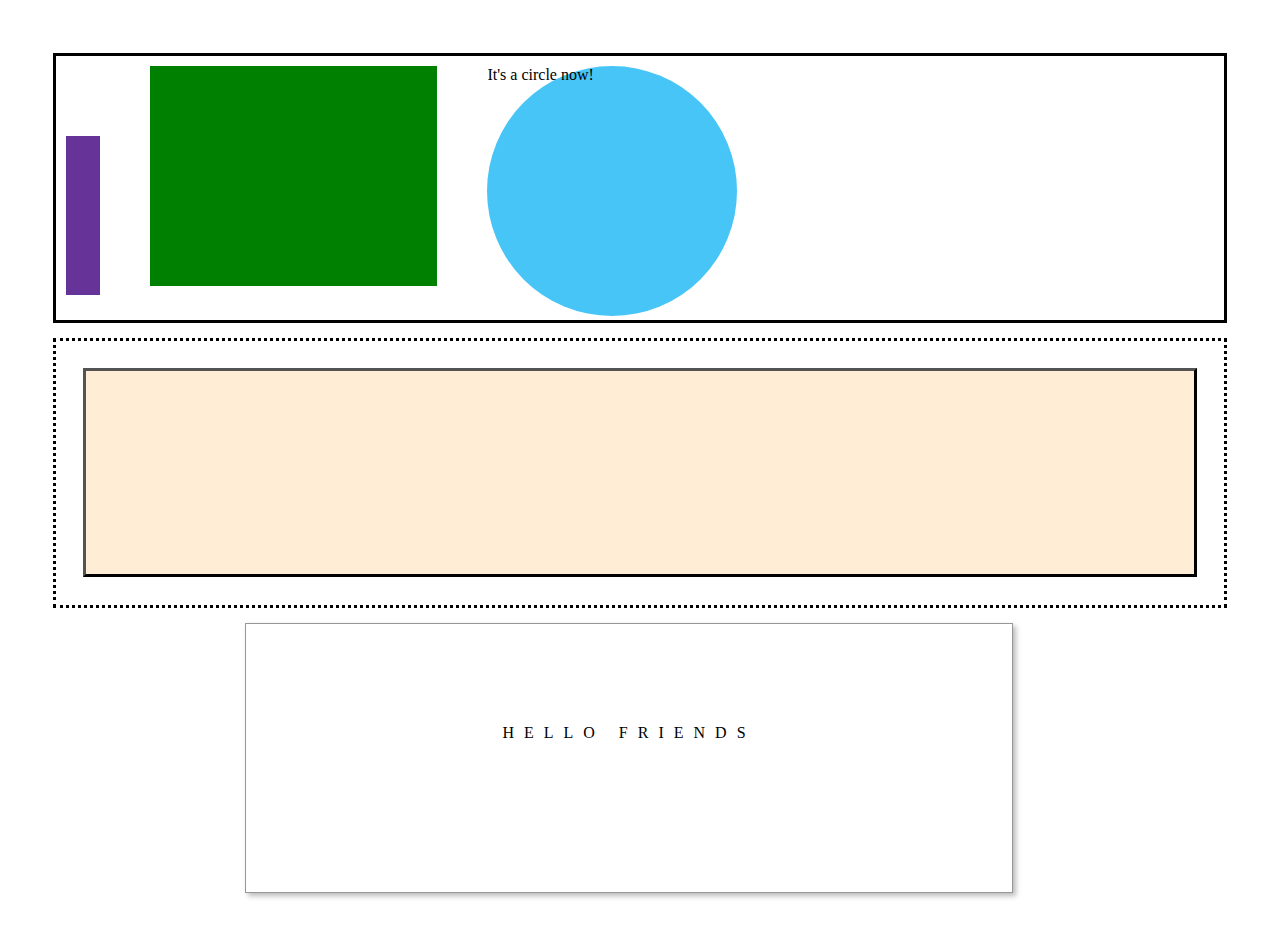
<file: second/index.html>
<!-- Put your HTML HERE, make sure to connect your index.css sheet -->
<!DOCTYPE HTML>
<html lang="en">
    <head>
        <meta charset="UTF-8">
        <meta name="description" content="Day 2 afternoon project">
        <meta author="Josh Gibbons">
        <meta name="viewport" content="width=device-width, initial-scale=1.0">
        <title>Second Challenge</title>
        <link rel="stylesheet" href="index.css">
    </head>
    <body>
        <div class="big1">
            <div class="purple-rectangle"></div>
            <div class="green-rectangle"></div>
            <div class="blue-circle">It's a circle now!</div>
        </div>
        <div class="big2">
            <div class="inner-block"></div>
        </div>
        <div class="big3">HELLO FRIENDS</div>
    </body>
</file>
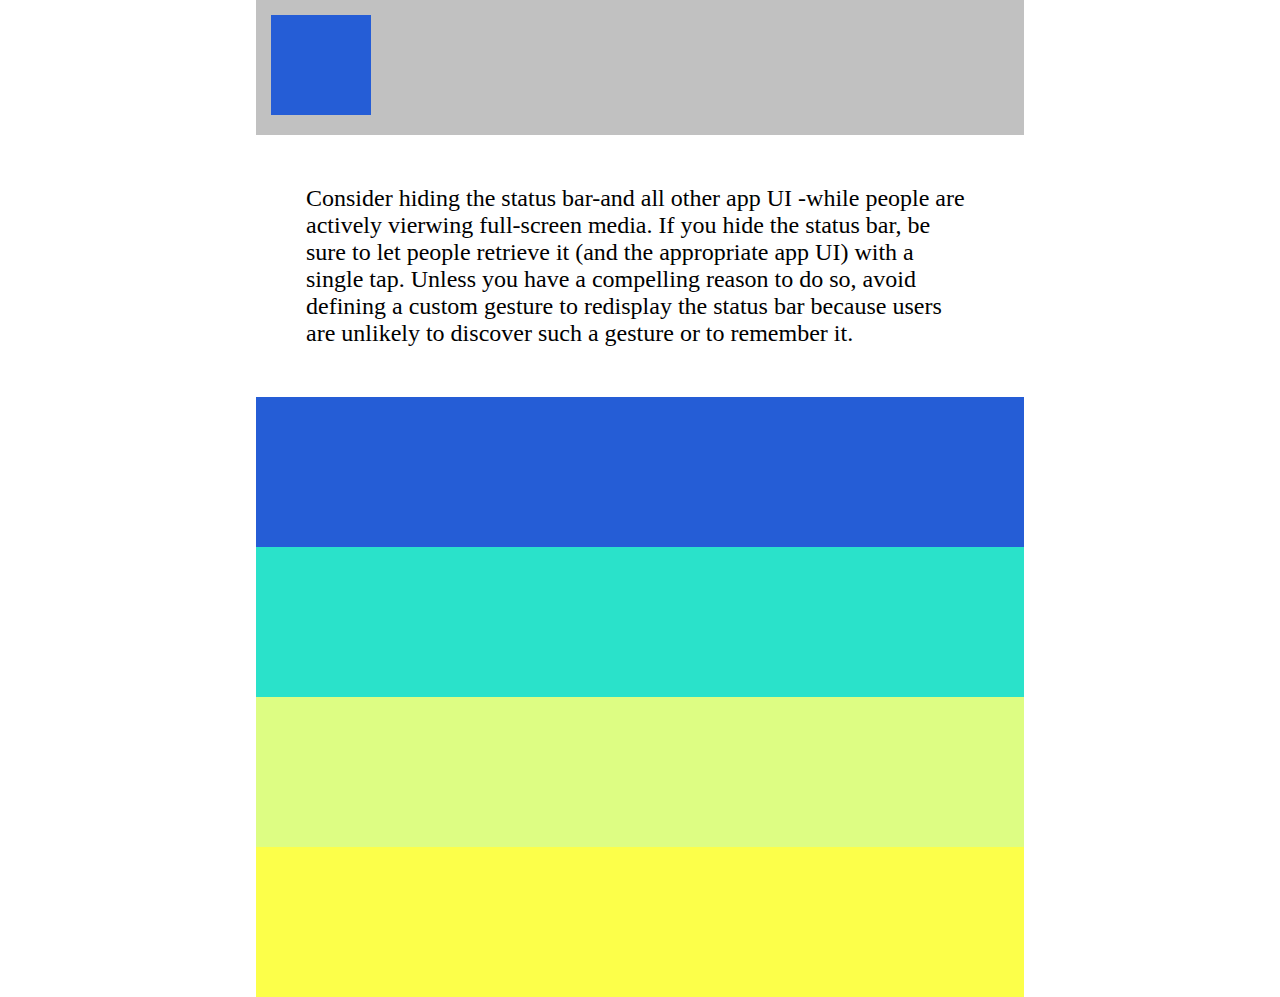
<file: third/index.html>
<!DOCTYPE html>
<html lang="en">
<head>
  <meta charset="UTF-8">
  <meta name="viewport" content="width=device-width, initial-scale=1.0">
  <title>Third Challenge</title>
  <link rel="stylesheet" href="index.css">
</head>
<body>
  <div class='greyBar'>
    <div class='blueBox'></div>
  </div>
  <p>Consider hiding the status bar-and all other app UI -while people are actively vierwing full-screen media. If you hide the status bar, be sure to let people retrieve it (and the appropriate app UI) with a single tap. Unless you have a compelling reason to do so, avoid defining a custom gesture to redisplay the status bar because users are unlikely to discover such a gesture or to remember it.</p>
  <div class='blueBar'></div>
  <div class='greenBar'></div>
  <div class='limeBar'></div>
  <div class='yellowBar'></div>
  
</body>
</html>
</file>
<file: second/index.css>
body {
    padding: 5vh;
  }

.big1{
    width: 100%;
    border: 3px solid black;
    padding: 10px;
    box-sizing: border-box ;
    height: 30vh;
    display: flex;
}

.purple-rectangle{
    width: 3%;
    height: 65%;
    background-color: rebeccapurple;
    display: inline-block;
    margin-top: 70px;
}

.green-rectangle{
    display: inline-block;
    width: 25%;
    height: 90%;
    background-color: green;
    margin-left: 50px;
}

.blue-circle{
    display: inline-block;
    width: 250px;
    height: 250px;
    background-color: rgb(71, 197, 247);
    border-radius: 50%;
    margin-left: 50px;
}

.big2{
    width: 100%;
    height: 30vh;
    border: 3px dotted black;
    padding: 30px;
    box-sizing: border-box ;
    margin-top: 15px;
}

.inner-block{
    padding: 30px;
    height: 70%;
    background-color: rgb(255, 237, 214);
    outline-style: outset;
}

.big3{
    width: 60vw;
    height: 30vh;
    border: 1px solid rgba(0, 0, 0, 0.411);
    box-sizing: border-box ;
    box-shadow: 3px 3px 5px rgba(128, 128, 128, 0.534);
    margin-top: 15px;
    margin-left: 15vw;
    text-align: center;
    padding: 100px;
    letter-spacing: 10px;
}
</file>
<file: third/index.css>
body {
  width: 60vw;
  text-align: left;
  margin: auto;
}

.greyBar {
  width: 100 vw;
  height: 120px;
  background-color: rgba(128, 128, 128, 0.486);
  padding-top: 15px;
}

.blueBox {
margin-left: 15px;
background-color: rgb(37, 93, 214);
height: 100px;
width: 100px;
}

p {
  display: flex;
  justify-content: center;
  font-size: 24px;
  margin: 50px;
}


.blueBar {
  height: 150px;
  background-color: rgb(37, 93, 214);
}

.greenBar {
  height: 150px;
  background-color: rgb(42, 226, 202);
  
}

.limeBar {
  height: 150px;
  background-color: rgb(221, 253, 131);
  
}

.yellowBar{
  height: 150px;
  background-color: rgb(252, 255, 74);
  
}
</file>
